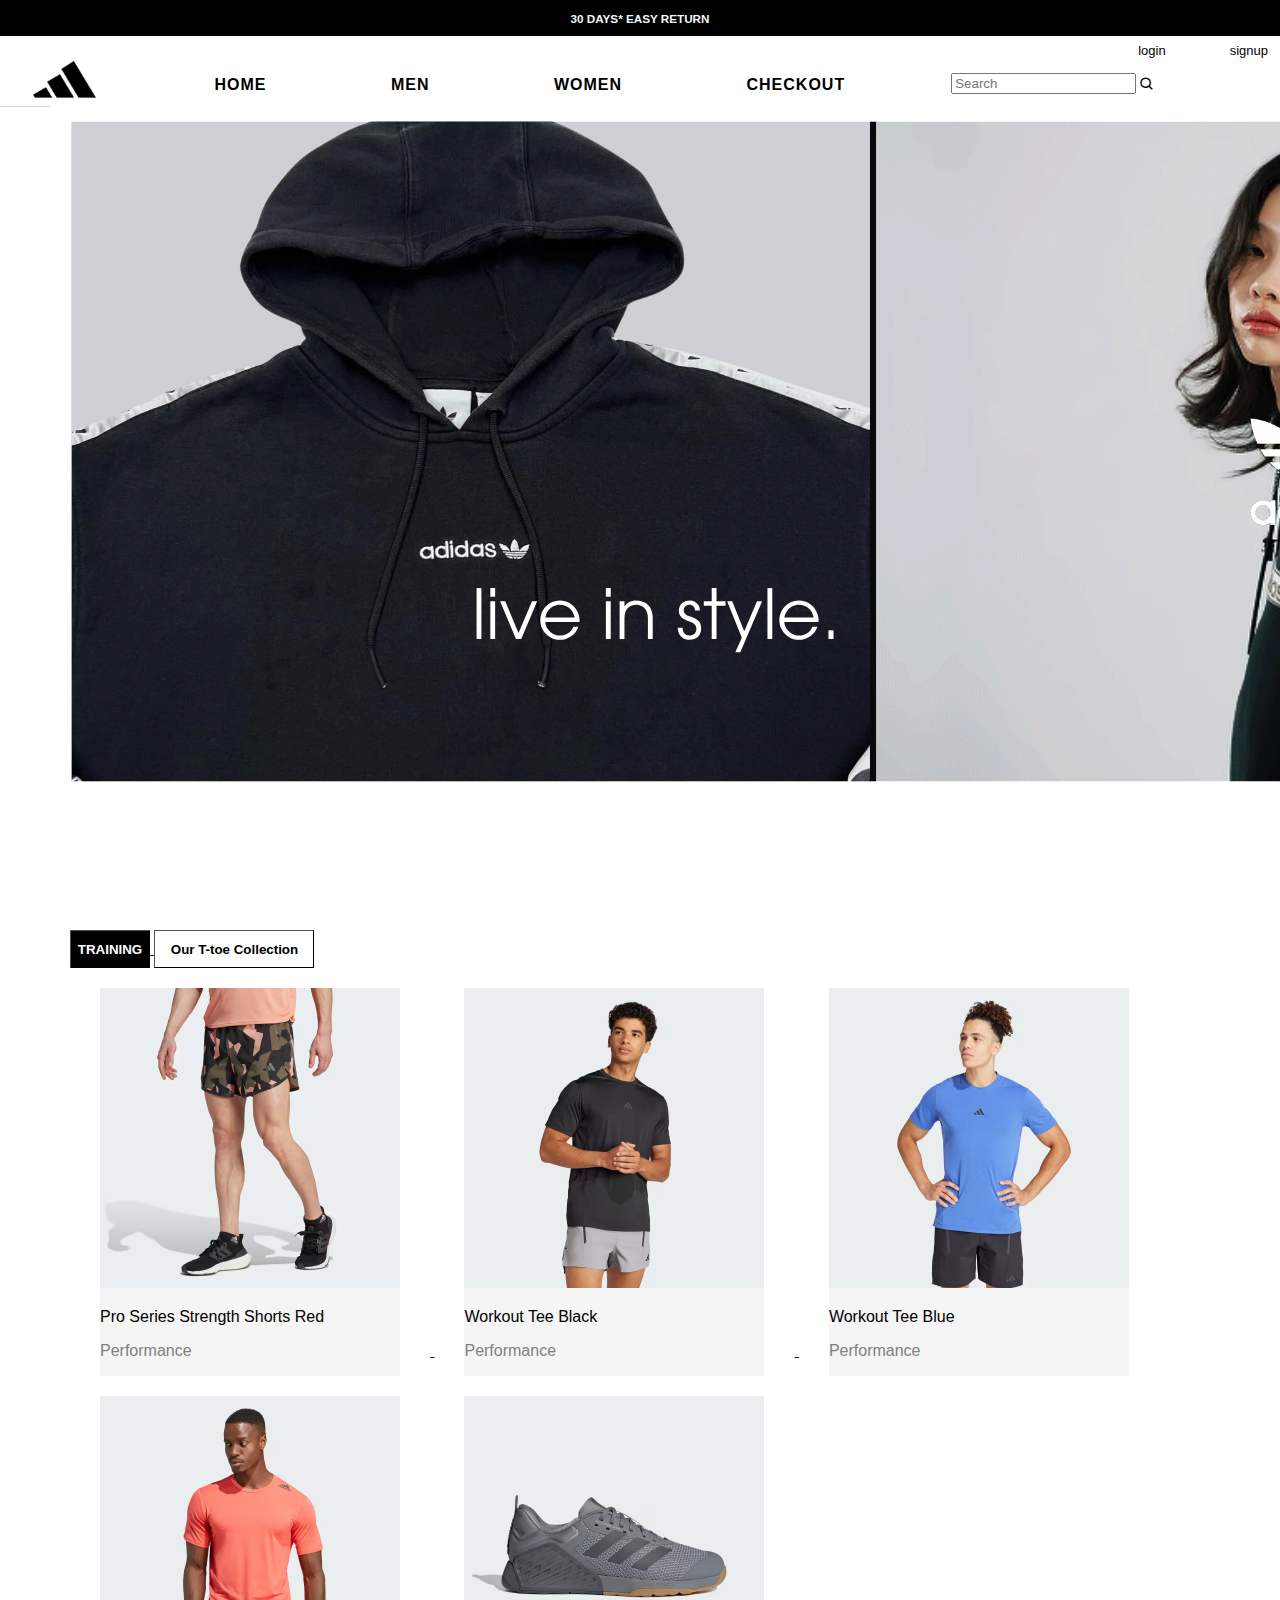
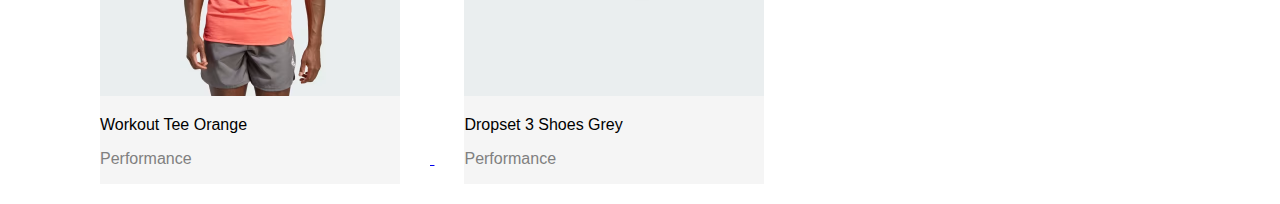
<file: index.html>
<!DOCTYPE html>
<html>
<head>
	<meta charset="utf-8">
	<meta name="viewport" content="width=device-width, initial-scale=1">
	<title>Home Page | TRAINING</title>
    <link rel="shortcut icon" type="x-icon" href="projectlogo.png">
    <link rel="stylesheet" href="training.css">
    <link href='https://unpkg.com/boxicons@2.1.4/css/boxicons.min.css' rel='stylesheet'>
<body>
     <div class="container">
        <div class="banner">
        	<h3><b>30 DAYS* EASY RETURN</b></h3>
        </div>
          <div class="header">
          	<img src="homepagelogo.png" class="logo">
           <a href="training.html" class="selections"><b>HOME</b></a>
           <a href="men.html" class="selections"><b>MEN</b></a>
           <a href="women.html" class="selections"><b>WOMEN</b></a>
           <a href="payment.html" class="selections"><b>CHECKOUT</b></a>
            <a href="register-project.html" class="right">signup</a>
            <a href="login-project.html" class="right">login</a> 
            <input type="text" placeholder="Search" class="search">
            <i class='bx bx-search'></i>

        <div class="main">        	
        <div class="main-content"> 
        	<img src="main page.svg" class="pare">
        	<div class="buttons"></div>

                <a href="training.html">
        	    <button class="TRAINING"><b>TRAINING<b></button> 

                <a href="ttoe.html">
        	    <button class="COLLECTION"><b>Our T-toe Collection</b></button>
        	    <br>
                          <div class="itemswrapper">
        	            	<div class="items">
        	            		<img src="Designed_for_Training_Pro_Series_Strength_Shorts_Red_IL1454_21_model.avif" class="item">
        	            		 <p style="font-weight: 100; color: black">Pro Series Strength Shorts Red</p> 
        	            		 <p style="font-weight: 50; color: grey;">Performance</p>
        	            	</div>
        	    	        <div class="items">
        	            		<img src="Designed_for_Training_Workout_Tee_Black_IK9688_21_model.avif" class="item">
        	            		<p style="font-weight: 100; color: black">Workout Tee Black</p> 
        	            		<p style="font-weight: 50; color: grey;">Performance</p>
        	            	</div>
        	            	<div class="items">
        	            		<img src="Designed_for_Training_Workout_Tee_Blue_IS3816_21_model.avif" class="item">
        	            		<p style="font-weight: 100; color: black">Workout Tee Blue</p> 
        	            		<p style="font-weight: 50; color: grey;">Performance</p>
        	            	</div>
        	            	<div class="items">
        	            		<img src="Designed_for_Training_Workout_Tee_Orange_IC2023_21_model.avif" class="item">
        	            		<p style="font-weight: 100; color: black">Workout Tee Orange</p> 
        	            		<p style="font-weight: 50; color: grey;">Performance</p>
        	            	</div>
        	            	<div class="items">
        	            		<img src="Dropset_3_Shoes_Grey_ID8627_01_standard.avif" class="item">
        	            		<p style="font-weight: 100; color: black">Dropset 3 Shoes Grey</p> 
        	            		<p style="font-weight: 50; color: grey;">Performance</p>
        	            	</div>
        	            </div>	
        	           </div>
                   </div>
             </div>
        </div>
     </div>
</body>
</html>
</file>
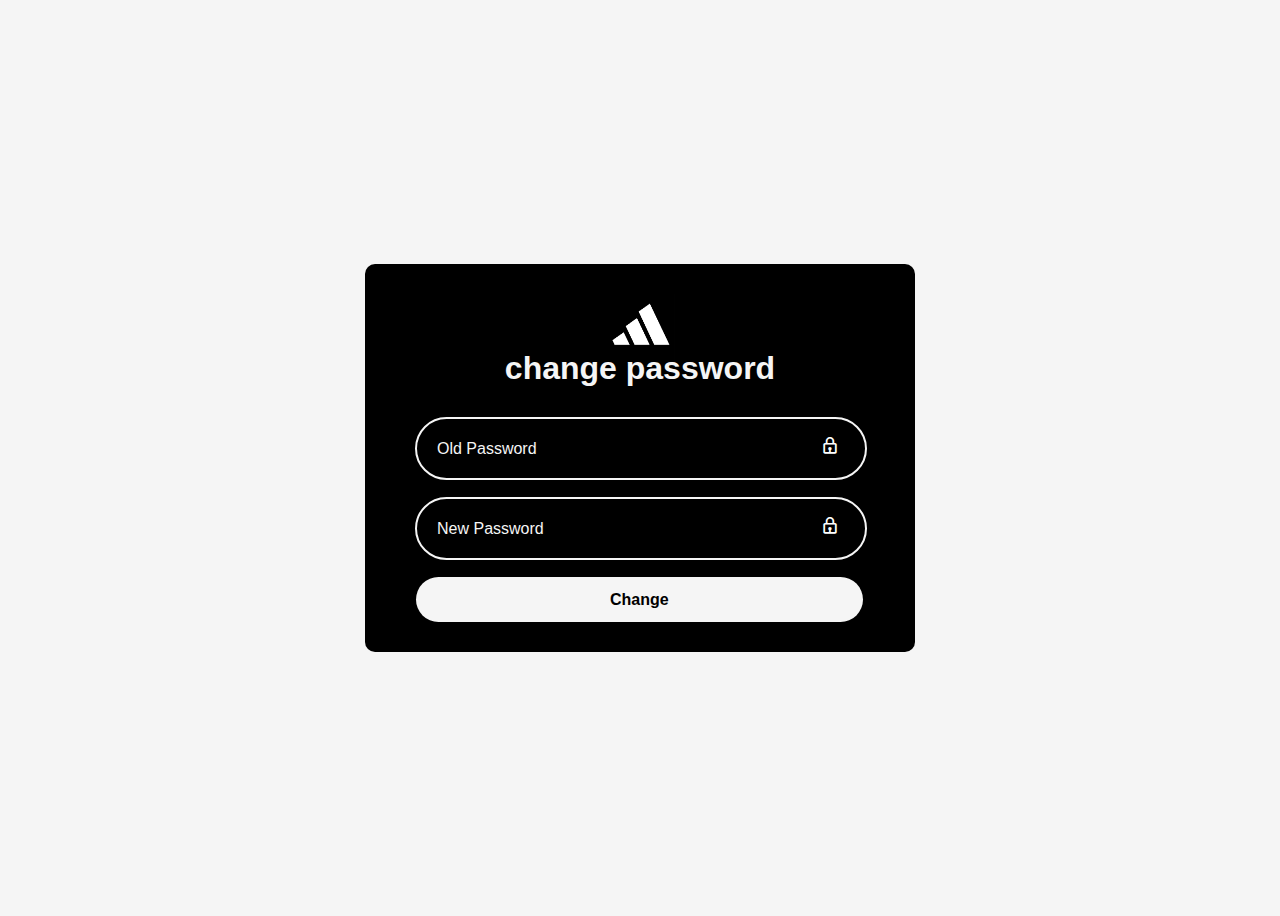
<file: forgotpassword-project.html>
<!DOCTYPE html>
<html>
<head>
	<meta charset="utf-8">
	<meta name="viewport" content="width=device-width, initial-scale=1">
	<title>adidas | change password </title>
	 <link rel="shortcut icon" type="x-icon" href="projectlogo.png">
	<link rel="stylesheet" href="login-project.css">
	<link href='https://unpkg.com/boxicons@2.1.4/css/boxicons.min.css' rel='stylesheet'>
</head>

<body>
    
	<div class="wrapper">
		<img src="addidaslogo.jpg" class="logo">
		<form action="">
			 <h1 style="color: whitesmoke;" class="registertext"><b>change password</b></h1>
			 <div class="input-box">
			 	<input type="text" placeholder="Old Password" required>
			    <i class='bx bx-lock' ></i>
			 </div>
			  <div class="input-box">
			 	<input type="password" placeholder="New Password" required>
			 	<i class='bx bx-lock' ></i>
			  </div>

		</form>
		
		<a href="login-project.html">
			<button type="submit" class="btn"><b>Change<b></button>
	</div>

</body>
</html>
</file>
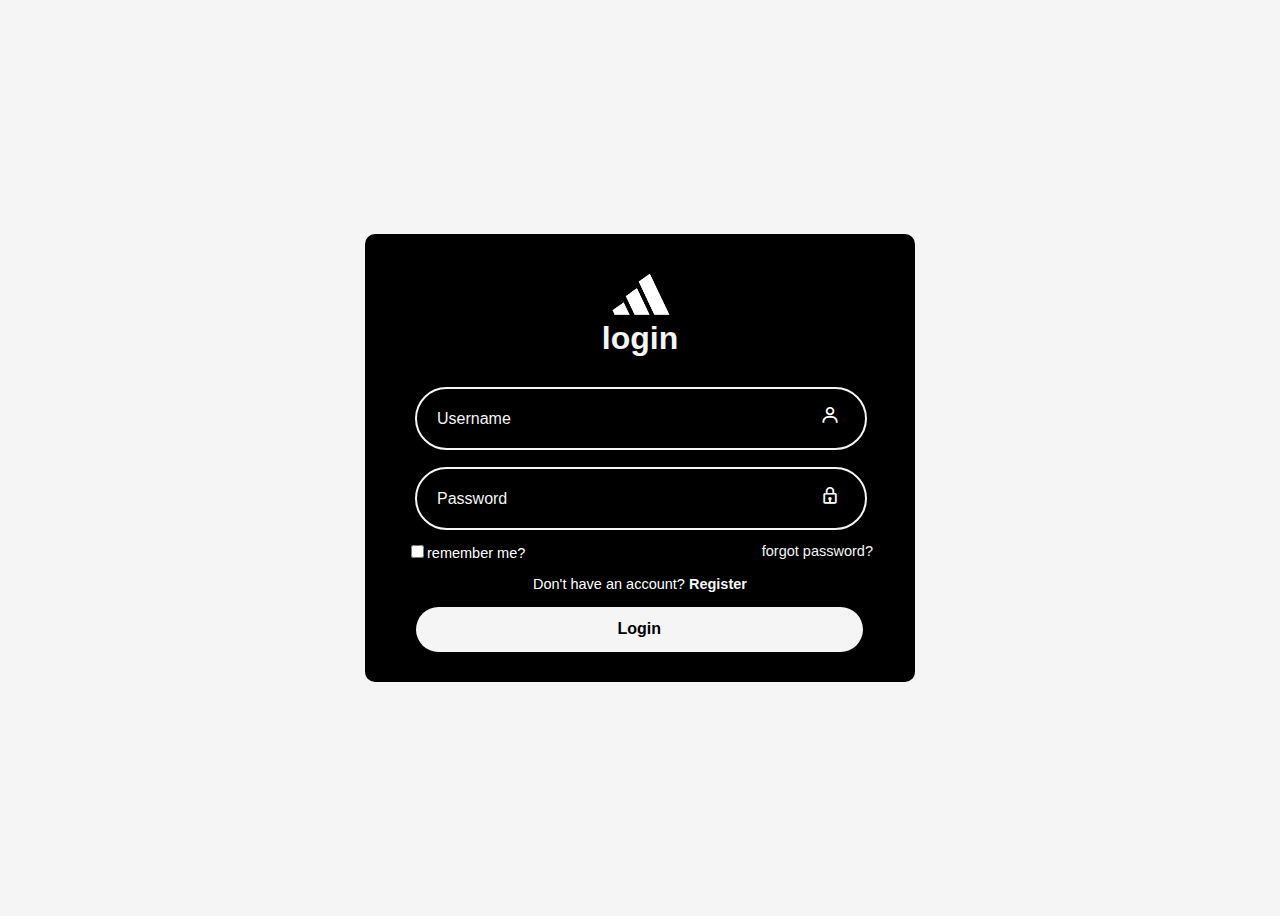
<file: login-project.html>
<!DOCTYPE html>
<html>
<head>
	<meta charset="utf-8">
	<meta name="viewport" content="width=device-width, initial-scale=1">
	<title>adidas | login</title>
	 <link rel="shortcut icon" type="x-icon" href="projectlogo.png">
	<link rel="icon" type="image/x-icon" href ="adidaslogo.jpg">
	<link rel="stylesheet" href="login-project.css">
	<link href='https://unpkg.com/boxicons@2.1.4/css/boxicons.min.css' rel='stylesheet'>
</head>

<body>
    
	<div class="wrapper">
		<img src="addidaslogo.jpg" class="logo">
		<form action="">
			 <h1 style="color: whitesmoke;" class="registertext"><b>login</b></h1>
			 <div class="input-box">
			 	<input type="text" placeholder="Username" required>
			 	<i class='bx bx-user'></i>
			 </div>
			  <div class="input-box">
			 	<input type="password" placeholder="Password" required>
			 	<i class='bx bx-lock' ></i>
			 </div>

			 <div class="remember-forgot">
			 	    <label> <input  type="checkbox">remember me?</label>
			 	    <a href="forgotpassword-project.html">forgot password?</a>   
			 </div>

           
			 <div class="login-link">
			 	<p>Don't have an account? <a href="register-project.html"> Register</p>
			  </div>
		</form>

		    <a href="index.html">
			 <button type="submit" class="btn"><b>Login<b></button>
		
	</div>

</body>
</html>
</file>
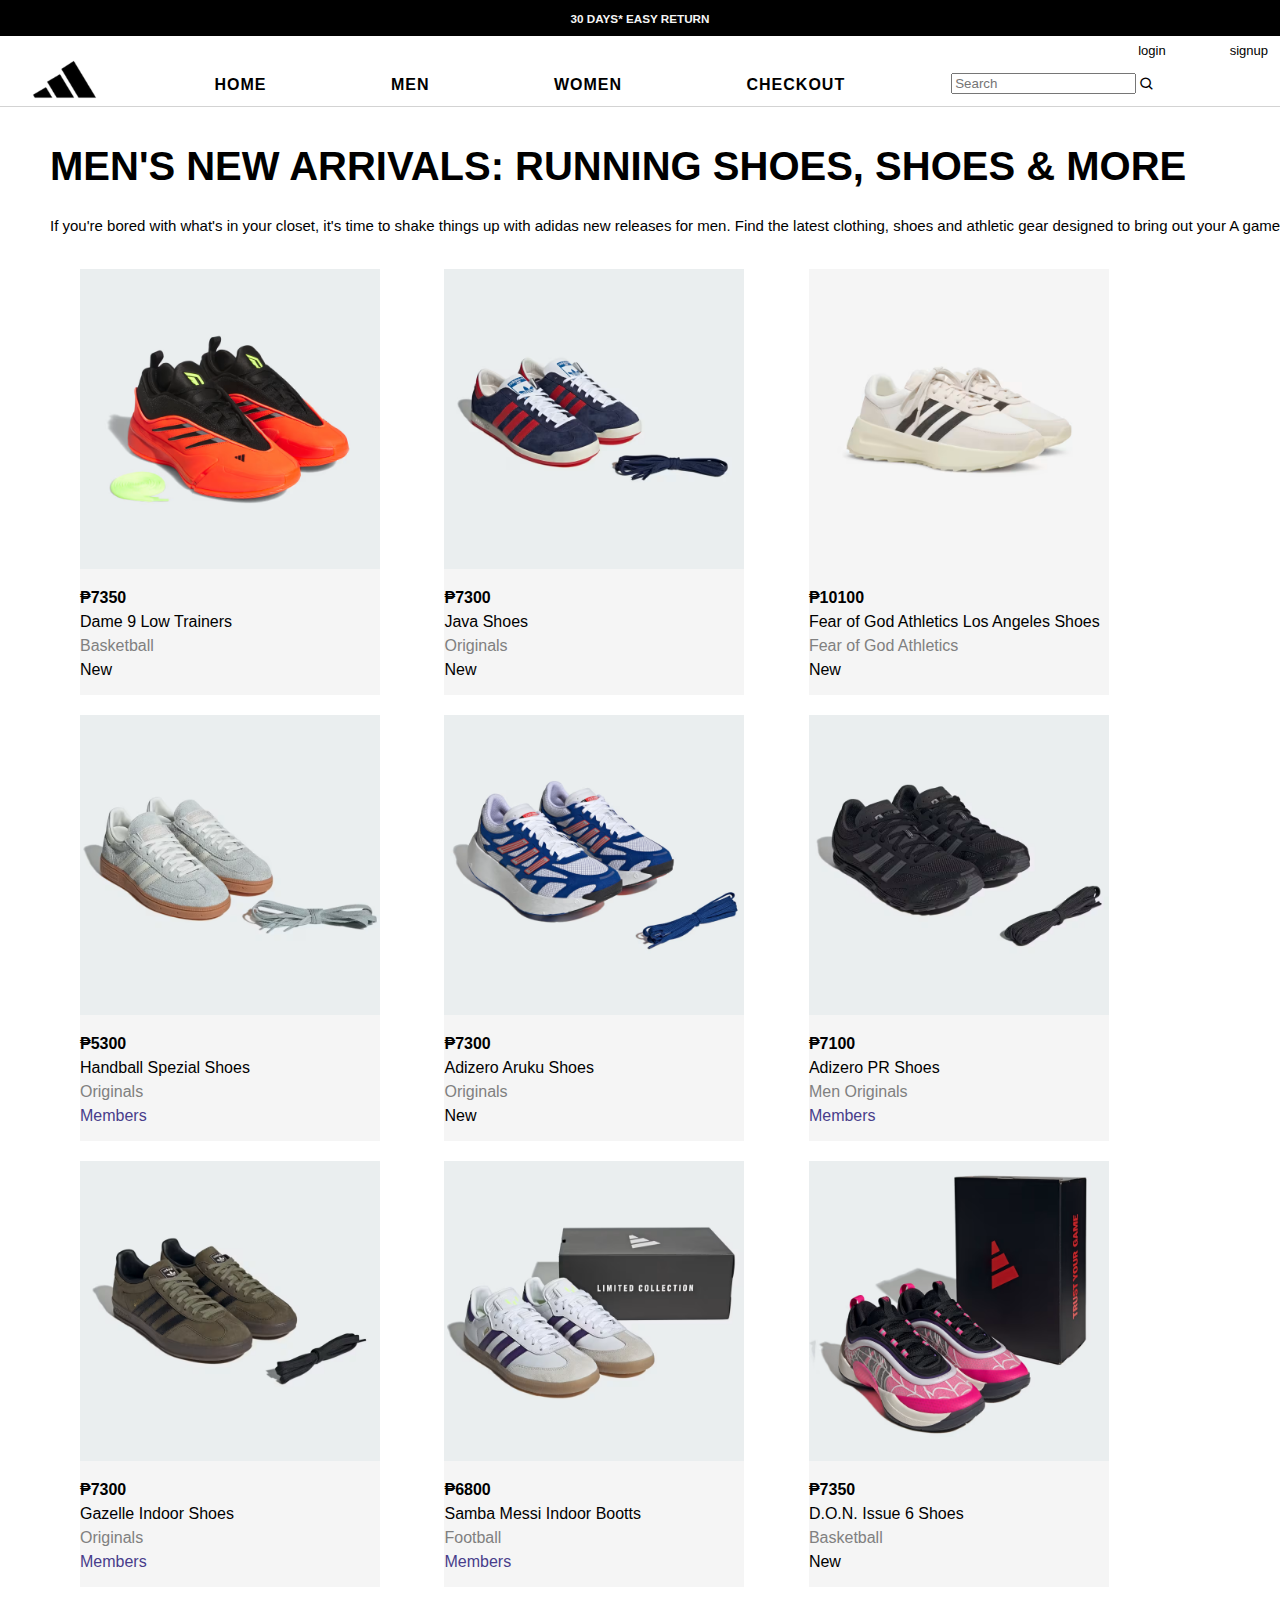
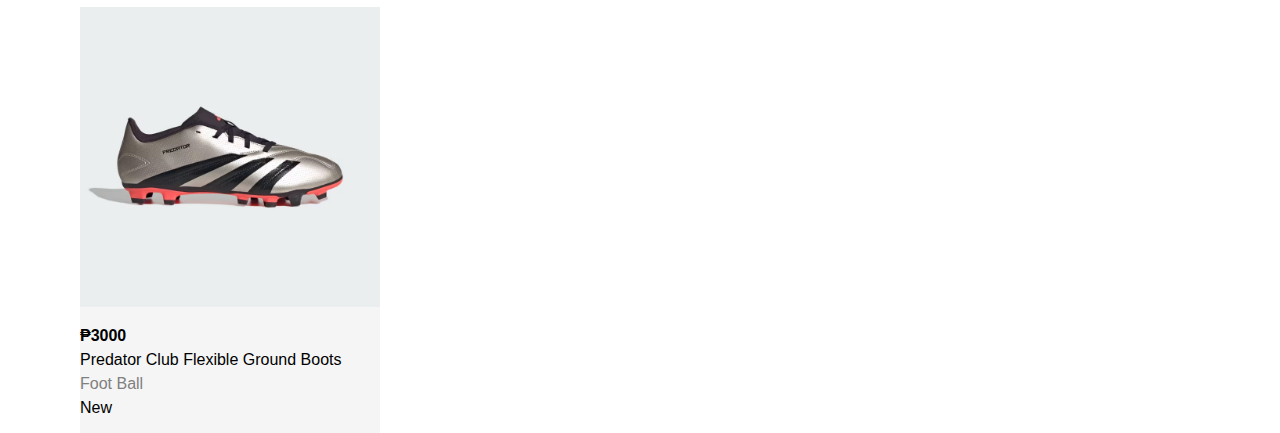
<file: men.html>
<!DOCTYPE html>
<html>
<head>
	<meta charset="utf-8">
	<meta name="viewport" content="width=device-width, initial-scale=1">
	<title>home page | MEN</title>
    <link rel="shortcut icon" type="x-icon" href="projectlogo.png">
    <link rel="stylesheet" href="men.css">
    <link href='https://unpkg.com/boxicons@2.1.4/css/boxicons.min.css' rel='stylesheet'>
<body>
     <div class="container">
        <div class="banner">
        	<h3><b>30 DAYS* EASY RETURN</b></h3>
        </div>
          <div class="header">
          	<img src="homepagelogo.png" class="logo">
           <a href="index.html" class="selections"><b>HOME</b></a>
           <a href="men.html" class="selections"><b>MEN</b></a>
           <a href="women.html" class="selections"><b>WOMEN</b></a>
           <a href="payment.html" class="selections"><b>CHECKOUT</b></a>
            <a href="register-project.html" class="right">signup</a>
            <a href="login-project.html" class="right">login</a> 
            <input type="text" placeholder="Search" class="search">
            <i class='bx bx-search'></i>

        <div class="main">        	
        <div class="main-content"> 
        	<p style="font-size: 40px;"><b>MEN'S NEW ARRIVALS: RUNNING SHOES, SHOES & MORE</b></p><br>
            <p style="margin-top: -30px; font-size: 15px">If you're bored with what's in your closet, it's time to shake things up with adidas new releases for men. Find the latest clothing, shoes and athletic gear designed to bring out your A game</p>

                      <div class="itemswrapper">
        	            	<div class="items">
        	            		<img src="dame-9-low-trainers.avif" class="item">
                                 <p style="margin-bottom: -10px;"><b>₱7350</b></p>
        	            		 <p style="font-weight: 100; color: black">Dame 9 Low Trainers</p> 
        	            		 <p style="font-weight: 50; color: grey; margin-top: -10px;">Basketball</p>
                                 <p style="font-weight: 50; color: black; margin-top: -10px;">New</p>
        	            	</div>
        	    	        <div class="items">
        	            		<img src="java-shoes.avif" class="item">
                                <p style="margin-bottom: -10px;"><b>₱7300</b></p>
        	            		<p style="font-weight: 100; color: black">Java Shoes</p> 
        	            		<p style="font-weight: 50; color: grey ; margin-top: -10px;">Originals</p>
                                <p style="font-weight: 50; color: black; margin-top: -10px;">New</p>
        	            	</div>
        	            	<div class="items">
        	            		<img src="fear-of-god-athletics-los-angeles-shoes.avif" class="item">
                                <p style="margin-bottom: -10px;"><b>₱10100</b></p>
        	            		<p style="font-weight: 100; color: black">Fear of God Athletics Los Angeles Shoes</p> 
        	            		<p style="font-weight: 50; color: grey ; margin-top: -10px;">Fear of God Athletics</p>
                                <p style="font-weight: 50; color: black; margin-top: -10px;">New</p>
        	            	</div>
        	            	<div class="items">
        	            		<img src="handball-spezial-shoes.avif" class="item">
                                <p style="margin-bottom: -10px;"><b>₱5300</b></p>
        	            		<p style="font-weight: 100; color: black">Handball Spezial Shoes</p> 
        	            		<p style="font-weight: 50; color: grey ; margin-top: -10px;">Originals</p>
                                <p style="font-weight: 50; color: darkslateblue; margin-top: -10px;">Members</p>
        	            	</div>
        	            	<div class="items">
        	            		<img src="adizero-aruku-shoes.avif" class="item">
                                <p style="margin-bottom: -10px;"><b>₱7300</b></p>
        	            		<p style="font-weight: 100; color: black;">Adizero Aruku Shoes</p>
        	            		<p style="font-weight: 50; color: grey; margin-top: -10px;">Originals</p>
                                <p style="font-weight: 50; color: black; margin-top: -10px;">New</p>
        	            	</div>
                            <div class="items">
                                <img src="adizero-pr-shoes.avif" class="item">
                                <p style="margin-bottom: -10px;"><b>₱7100</b></p>
                                <p style="font-weight: 100; color: black;">Adizero PR Shoes</p> 
                                <p style="font-weight: 50; color: grey; margin-top: -10px;">Men Originals</p>
                                <p style="font-weight: 50; color: darkslateblue; margin-top: -10px;">Members</p>
                            </div>
                            <div class="items">
                                <img src="gazelle-indoor-shoes.avif" class="item">
                                <p style="margin-bottom: -10px;"><b>₱7300</b></p>
                                <p style="font-weight: 100; color: black;">Gazelle Indoor Shoes</p> 
                                <p style="font-weight: 50; color: grey; margin-top: -10px;">Originals</p>
                                <p style="font-weight: 50; color: darkslateblue; margin-top: -10px;">Members</p>
                            </div>
                            <div class="items">
                                <img src="samba-messi-indoor-boots.avif" class="item">
                                <p style="margin-bottom: -10px;"><b>₱6800</b></p>
                                <p style="font-weight: 100; color: black;">Samba Messi Indoor Bootts</p> 
                                <p style="font-weight: 50; color: grey; margin-top: -10px;">Football</p>
                                <p style="font-weight: 50; color: darkslateblue; margin-top: -10px;">Members</p>
                            </div>
                            <div class="items">
                                <img src="d.o.n.-issue-6-shoes.avif" class="item">
                                <p style="margin-bottom: -10px;"><b>₱7350</b></p>
                                <p style="font-weight: 100; color: black;">D.O.N. Issue 6 Shoes</p> 
                                <p style="font-weight: 50; color: grey; margin-top: -10px;">Basketball</p>
                                <p style="font-weight: 50; color: black; margin-top: -10px;">New</p>
                            </div>
                            <div class="items">
                                <img src="predator-club-flexible-ground-boots.avif" class="item">
                                <p style="margin-bottom: -10px;"><b>₱3000</b></p>
                                <p style="font-weight: 100; color: black;">Predator Club Flexible Ground Boots</p> 
                                <p style="font-weight: 50; color: grey; margin-top: -10px;">Foot Ball</p>
                                <p style="font-weight: 50; color: black; margin-top: -10px;">New</p>
                            </div>
        	            </div>	
        	           </div>
                   </div>
             </div>
         </div>
     </div>
</body>
</html>
</file>
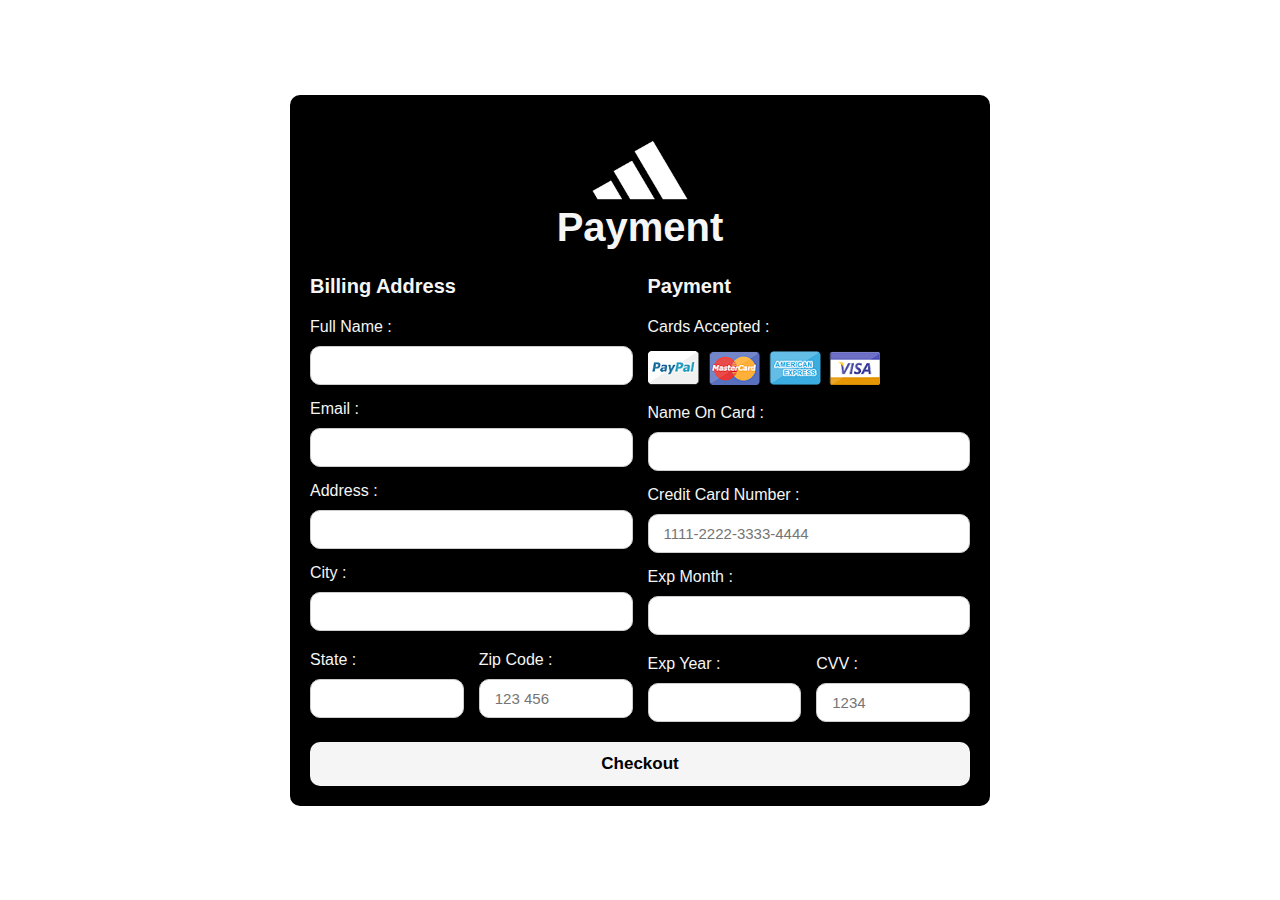
<file: payment.html>
<!DOCTYPE html>
<html lang="en">
<head>
    <meta charset="UTF-8">
    <meta http-equiv="X-UA-Compatible" content="IE=edge">
    <meta name="viewport" content="width=device-width, initial-scale=1.0">
    <link rel="shortcut icon" type="x-icon" href="projectlogo.png">
    <link rel="stylesheet" href="payment.css">
    <title>adidas | billing & payment</title>
</head>
<body>

<div class="container">

    <form>

    <img src="projectlogo.png" class="logo">    
    <h1 style="color: whitesmoke; text-align: center; margin-top: -20px; margin-bottom: 25px; font-size: 40px; ">payment</h1>


        <div class="row">

            <div class="col">

                <h3 class="title">billing address</h3>
                
                <div class="inputBox">
                    <span class="titles">full name :</span>
                    <input type="text">
                </div>
                <div class="inputBox">
                    <span class="titles">email :</span>
                    <input type="email">
                </div>
                <div class="inputBox">
                    <span class="titles">address :</span>
                    <input type="text">
                </div>
                <div class="inputBox">
                    <span class="titles">city :</span>
                    <input type="text">
                </div>

                <div class="flex">
                    <div class="inputBox">
                        <span class="titles">state :</span>
                        <input type="text">
                    </div>
                    <div class="inputBox">
                        <span class="titles">zip code :</span>
                        <input type="text" placeholder="123 456">
                    </div>
                </div>

            </div>

            <div class="col">

                <h3 class="title">payment</h3>

                <div class="inputBox">
                    <span class="titles">cards accepted :</span>
                    <img src="card_img.png" alt="">
                </div>
                <div class="inputBox">
                    <span class="titles">name on card :</span>
                    <input type="text">
                </div>
                <div class="inputBox">
                    <span class="titles">credit card number :</span>
                    <input type="number" placeholder="1111-2222-3333-4444">
                </div>
                <div class="inputBox">
                    <span class="titles">exp month :</span>
                    <input type="text">
                </div>

                <div class="flex">
                    <div class="inputBox">
                        <span class="titles">exp year :</span>
                        <input type="number">
                    </div>
                    <div class="inputBox">
                        <span class="titles">CVV :</span>
                        <input type="text" placeholder="1234">
                    </div>
                </div>

            </div>
    
        </div>
        
        <a href="training.html">
        <input type="submit" value="Checkout" class="submit-btn">

    </form>

</div>    
    
</body>
</html>
</file>
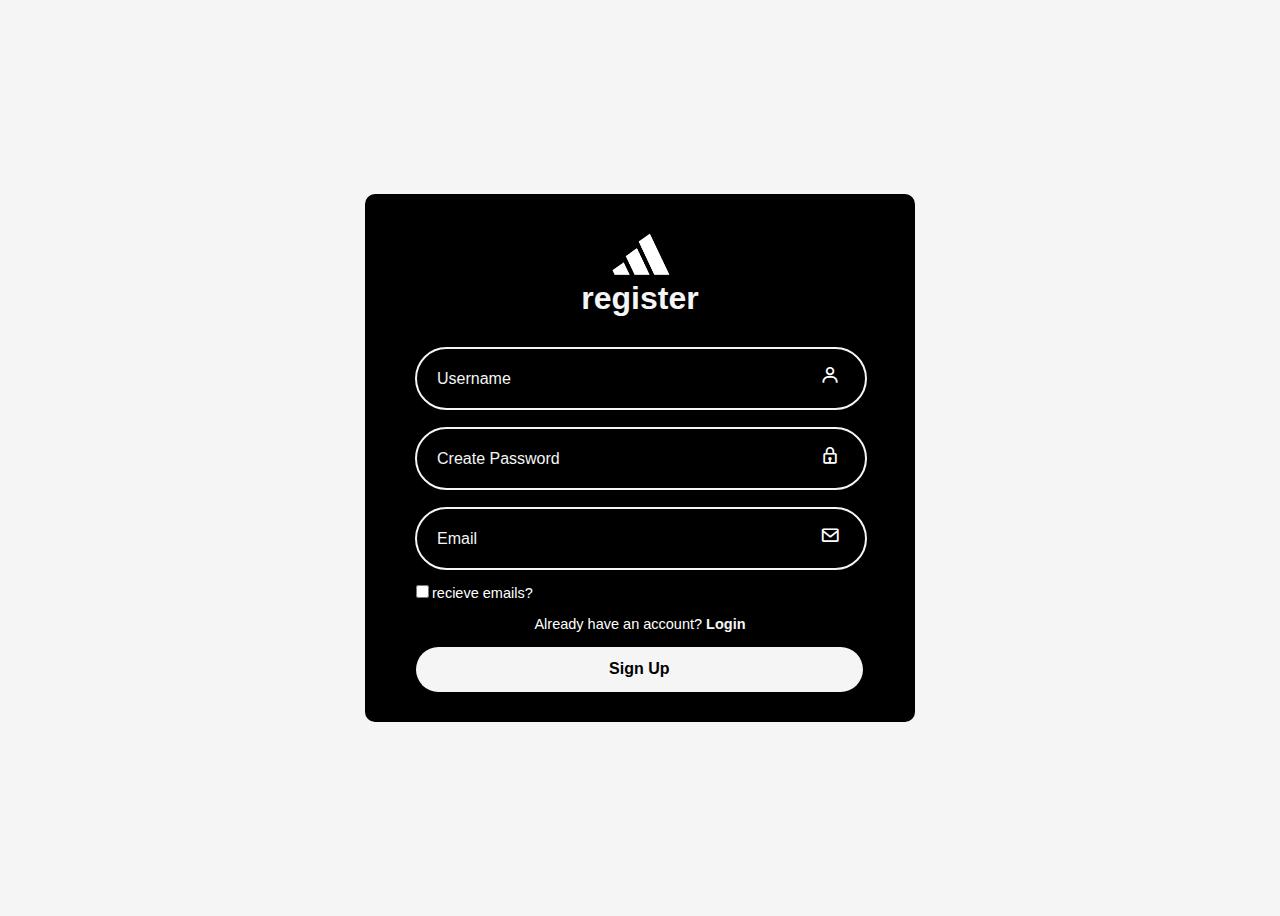
<file: register-project.html>
<!DOCTYPE html>
<html>
<head>
	<meta charset="utf-8">
	<meta name="viewport" content="width=device-width, initial-scale=1">
	<title>adidas | register</title>
	 <link rel="shortcut icon" type="x-icon" href="projectlogo.png">
	<link rel="stylesheet" href="register-project.css">
	<link href='https://unpkg.com/boxicons@2.1.4/css/boxicons.min.css' rel='stylesheet'>
</head>

<body>
    
	<div class="wrapper">
		<img src="addidaslogo.jpg" class="logo">
		<form action="">
			 <h1 style="color: whitesmoke;" class="registertext"><b>register</b></h1>
			 <div class="input-box">
			 	<input type="text" placeholder="Username" required>
			 	<i class='bx bx-user'></i>
			 </div>
			  <div class="input-box">
			 	<input type="password" placeholder="Create Password" required>
			 	<i class='bx bx-lock' ></i>
			 </div>
              <div class="input-box">
			 	<input type="email" placeholder="Email" required>
			 	<i class='bx bx-envelope' ></i>
			 </div>

			 <div class="remember-forgot">
			 	    <label> <input  type="checkbox">recieve emails?</label>
			 	   </div>

			 	   <div class="login-link">
			 	<p>Already have an account? <a href="login-project.html">Login</a></p>
			  </div>
		
		</form>


		   <a href="index.html">
			 <button type="submit" class="btn">Sign Up</button>

			
	</div>

</body>
</html>
</file>
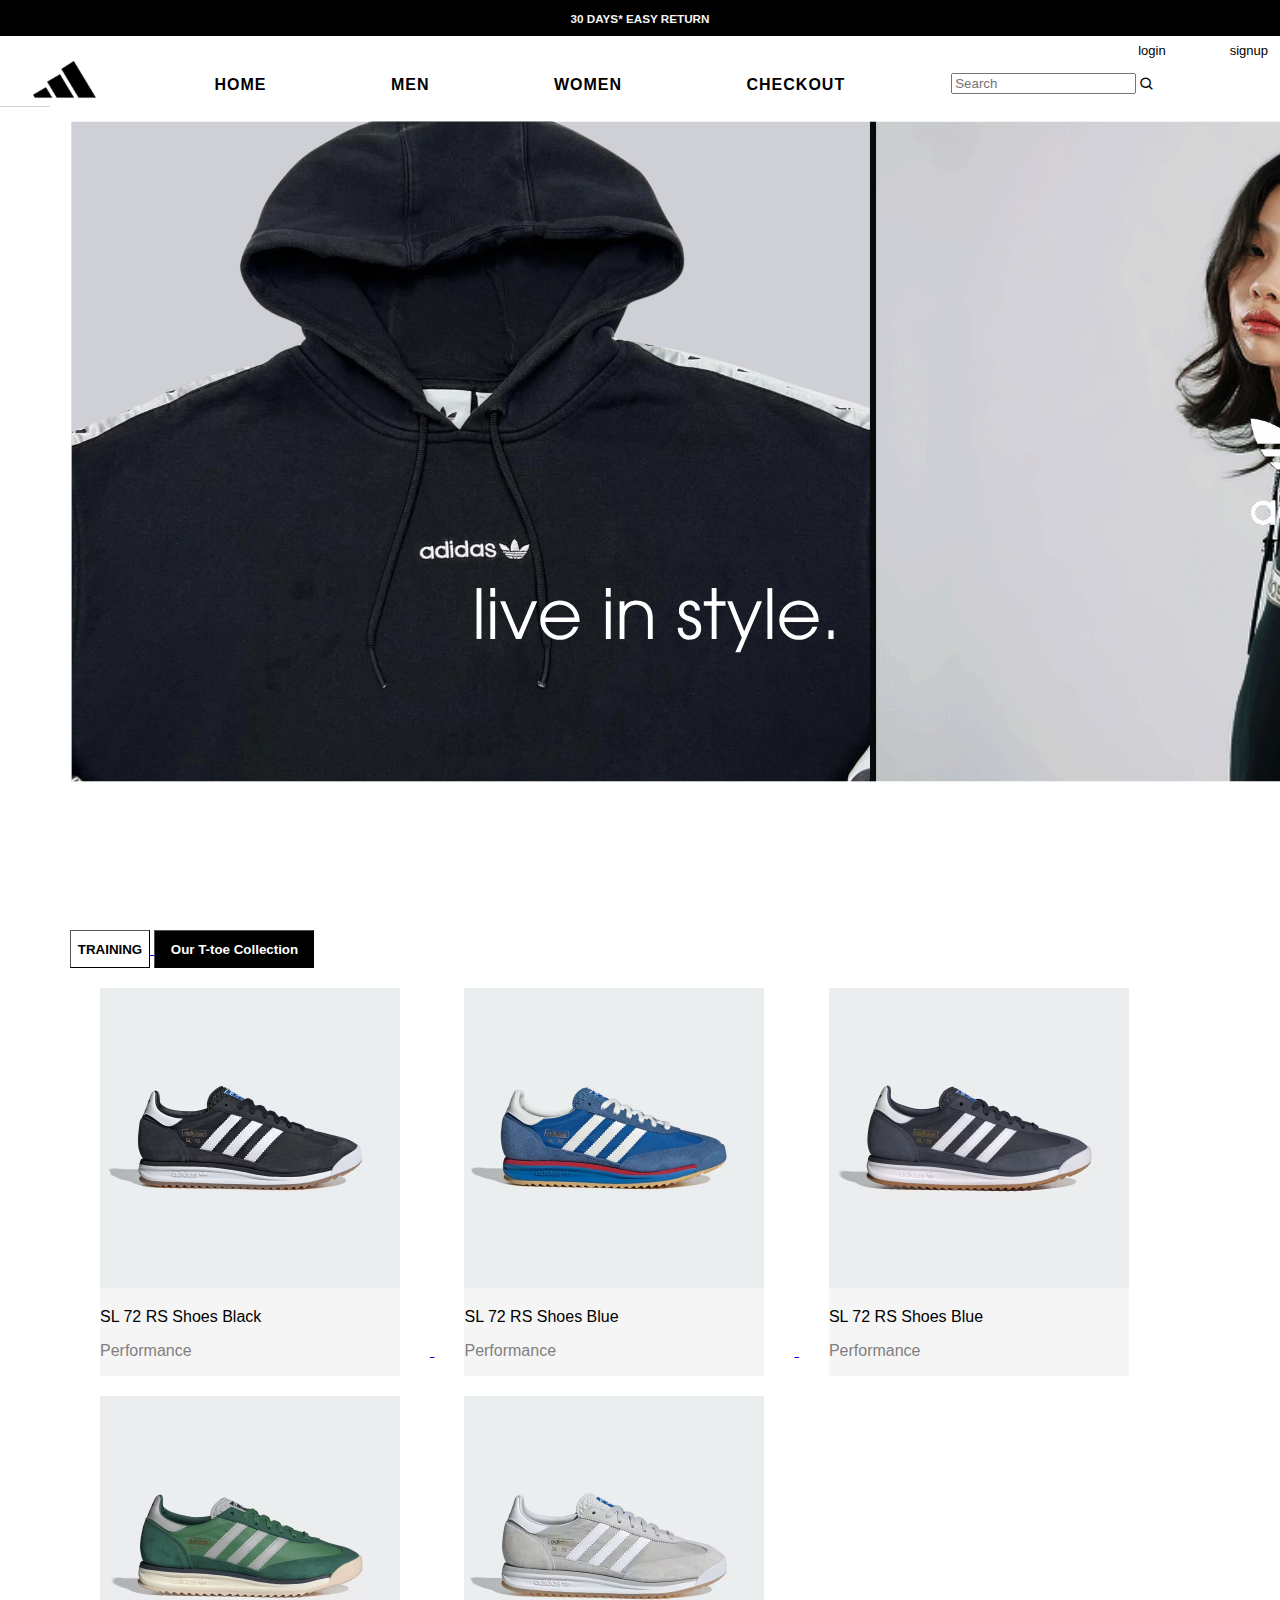
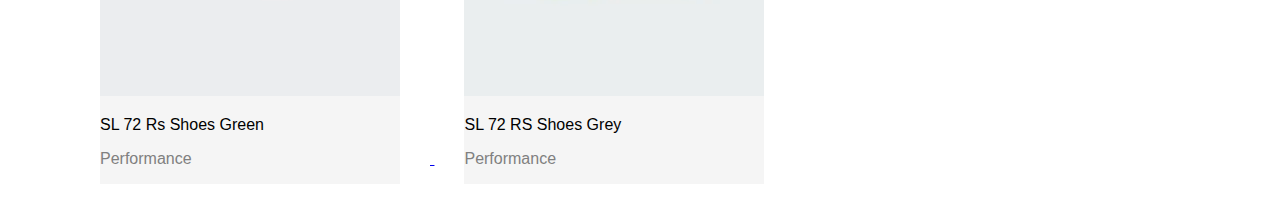
<file: ttoe.html>
<!DOCTYPE html>
<html>
<head>
	<meta charset="utf-8">
	<meta name="viewport" content="width=device-width, initial-scale=1">
	<title>Home Page | T-toe Collection</title>
    <link rel="shortcut icon" type="x-icon" href="projectlogo.png">
    <link rel="stylesheet" href="ttoe.css">
    <link href='https://unpkg.com/boxicons@2.1.4/css/boxicons.min.css' rel='stylesheet'>
<body>
     <div class="container">
        <div class="banner">
        	<h3><b>30 DAYS* EASY RETURN</b></h3>
        </div>
          <div class="header">
          	<img src="homepagelogo.png" class="logo">
           <a href="index.html" class="selections"><b>HOME</b></a>
           <a href="men.html" class="selections"><b>MEN</b></a>
           <a href="women.html" class="selections"><b>WOMEN</b></a>
           <a href="payment.html" class="selections"><b>CHECKOUT</b></a>
            <a href="register-project.html" class="right">signup</a>
            <a href="login-project.html" class="right">login</a> 
            <input type="text" placeholder="Search" class="search">
            <i class='bx bx-search'></i>

        <div class="main">        	
        <div class="main-content"> 
        	<img src="main page.svg" class="pare">
        	<div class="buttons">

               <a href="training.html">
        	    <button class="TRAINING"><b>TRAINING<b></button> 

               <a href="ttoe.html">
        	    <button class="COLLECTION"><b>Our T-toe Collection</b></button>
        	    <br>
          </div>
                      <div class="itemswrapper">
        	            	<div class="items">
        	            		<img src="SL_72_RS_Shoes_Black_JI1282_01_standard.avif" class="item">
        	            		 <p style="font-weight: 100; color: black">SL 72 RS Shoes Black</p> 
        	            		 <p style="font-weight: 50; color: grey;">Performance</p>
        	            	</div>
        	    	        <div class="items">
        	            		<img src="SL_72_RS_Shoes_Blue_IG2132_01_standard.avif" class="item">
        	            		<p style="font-weight: 100; color: black">SL 72 RS Shoes Blue</p> 
        	            		<p style="font-weight: 50; color: grey;">Performance</p>
        	            	</div>
        	            	<div class="items">
        	            		<img src="SL_72_RS_Shoes_Blue_IH8017_01_standard.avif" class="item">
        	            		<p style="font-weight: 100; color: black">SL 72 RS Shoes Blue</p> 
        	            		<p style="font-weight: 50; color: grey;">Performance</p>
        	            	</div>
        	            	<div class="items">
        	            		<img src="SL_72_RS_Shoes_Green_IH8016_01_standard.avif" class="item">
        	            		<p style="font-weight: 100; color: black">SL 72 Rs Shoes Green</p> 
        	            		<p style="font-weight: 50; color: grey;">Performance</p>
        	            	</div>
        	            	<div class="items">
        	            		<img src="SL_72_RS_Shoes_Grey_JI1281_01_standard.avif" class="item">
        	            		<p style="font-weight: 100; color: black;">SL 72 RS Shoes Grey</p> 
        	            		<p style="font-weight: 50; color: grey;">Performance</p>
        	            	</div>
        	            </div>	
        	           </div>
                   </div>
             </div>
         </div>
     </div>
</body>
</html>
</file>
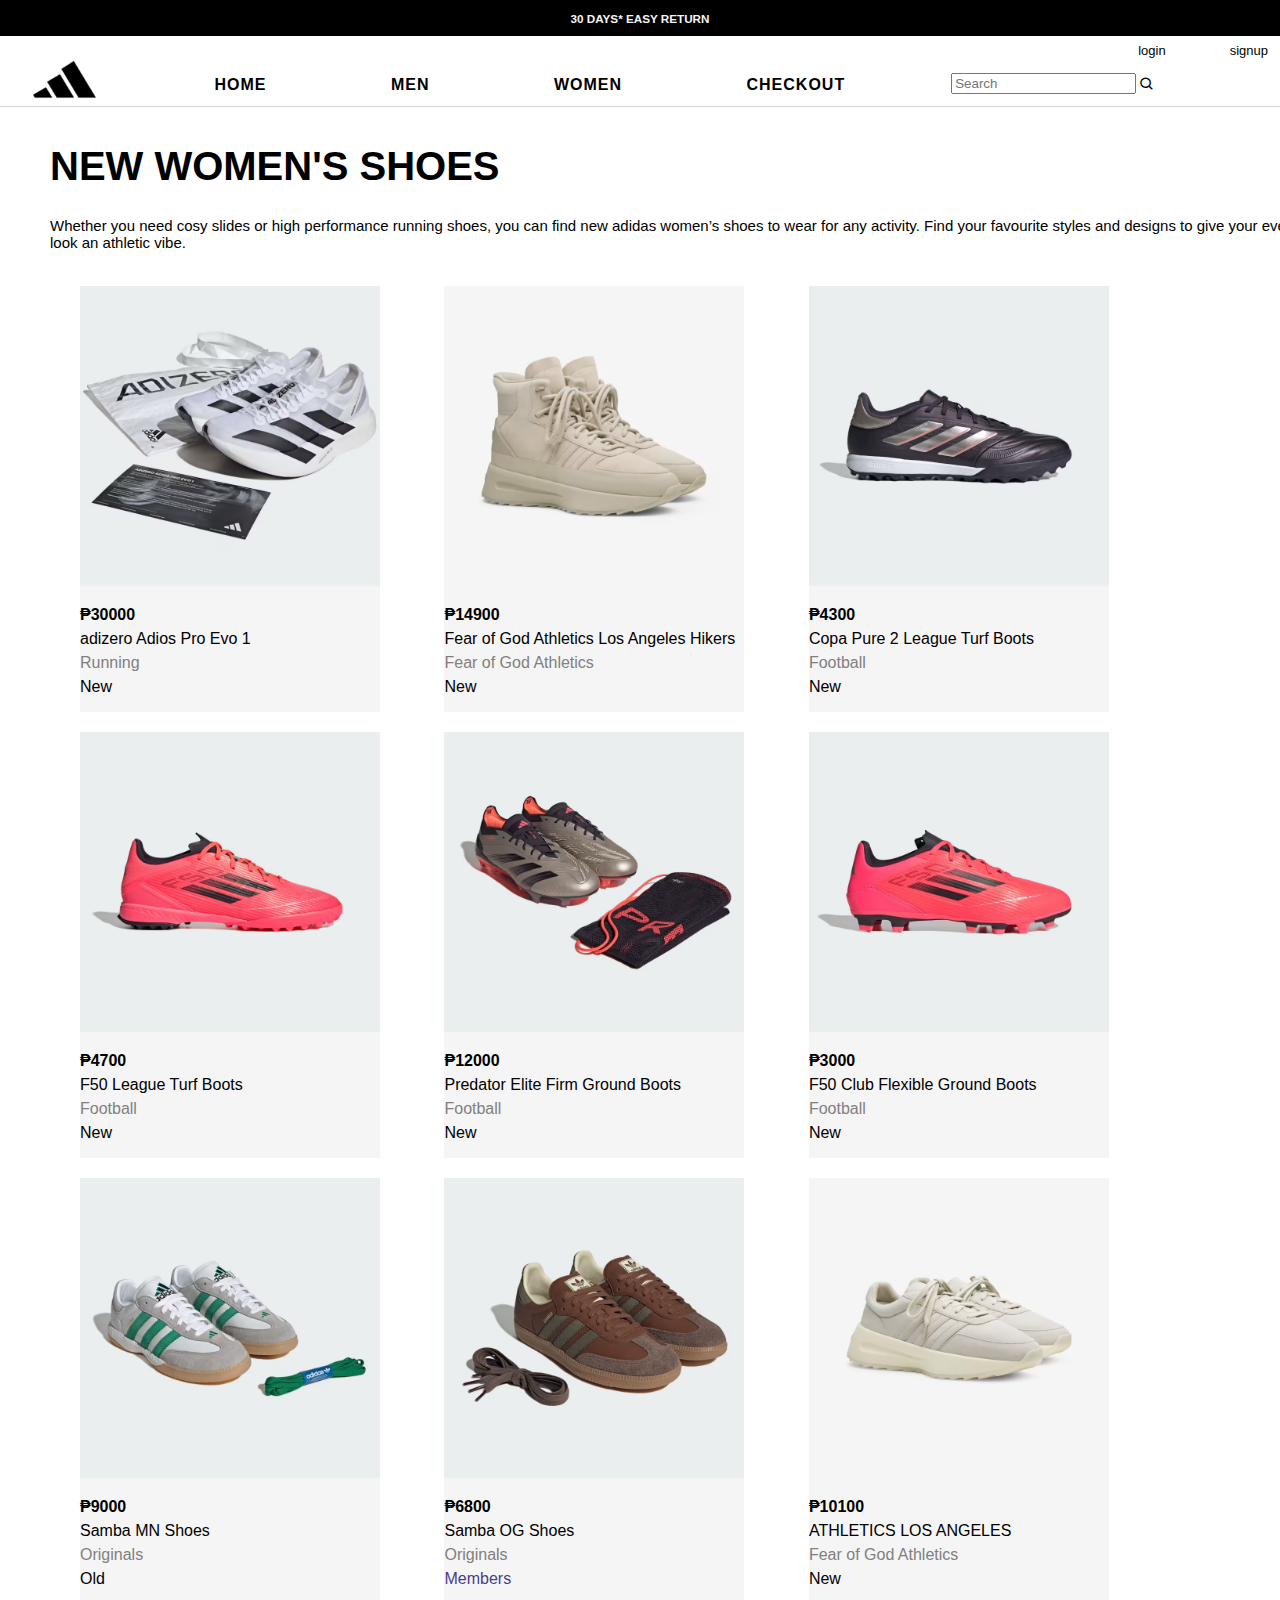
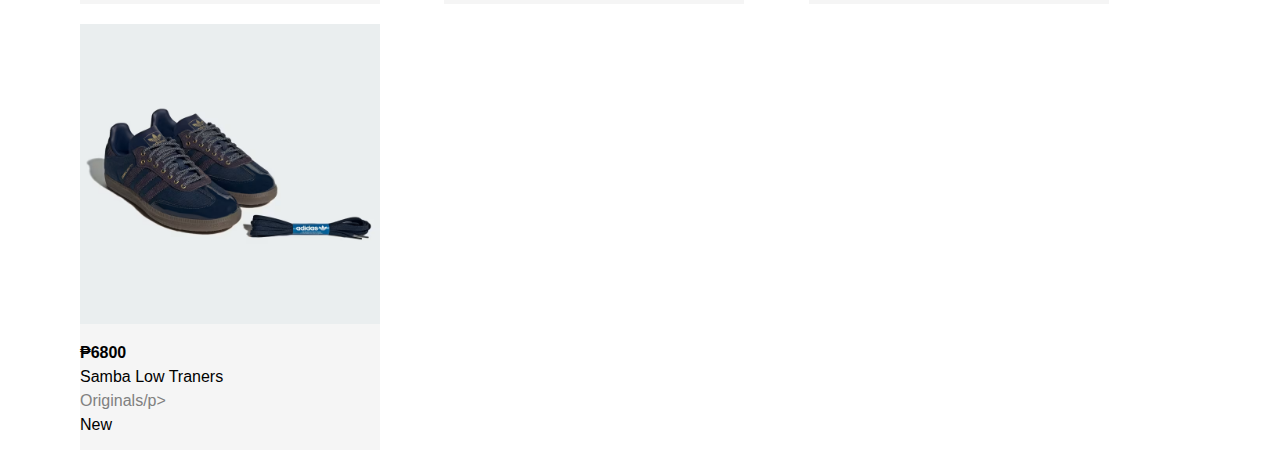
<file: women.html>
<!DOCTYPE html>
<html>
<head>
	<meta charset="utf-8">
	<meta name="viewport" content="width=device-width, initial-scale=1">
	<title>Home Page | WOMEN</title>
    <link rel="shortcut icon" type="x-icon" href="projectlogo.png">
    <link rel="stylesheet" href="men.css">
    <link href='https://unpkg.com/boxicons@2.1.4/css/boxicons.min.css' rel='stylesheet'>
<body>
     <div class="container">
        <div class="banner">
        	<h3><b>30 DAYS* EASY RETURN</b></h3>
        </div>
          <div class="header">
        
          	<img src="homepagelogo.png" class="logo">

           <a href="index.html" class="selections"><b>HOME</b></a>
           <a href="men.html" class="selections"><b>MEN</b></a>
           <a href="women.html" class="selections"><b>WOMEN</b></a>
           <a href="payment.html" class="selections"><b>CHECKOUT</b></a>
            <a href="register-project.html" class="right">signup</a>
            <a href="login-project.html" class="right">login</a> 
            <input type="text" placeholder="Search" class="search">
            <i class='bx bx-search'></i>

        <div class="main">        	
        <div class="main-content"> 
        	<p style="font-size: 40px;"><b>NEW WOMEN'S SHOES</b></p><br>
            <p style="margin-top: -30px; font-size: 15px">Whether you need cosy slides or high performance running shoes, you can find new adidas women’s shoes to wear for any activity. Find your favourite styles and designs to give your everyday look an athletic vibe.</p>

                      <div class="itemswrapper">
        	            	<div class="items">
        	            		<img src="adizero-adios-pro-evo-1.avif" class="item">
                                 <p style="margin-bottom: -10px;"><b>₱30000</b></p>
        	            		 <p style="font-weight: 100; color: black">adizero Adios Pro Evo 1</p> 
        	            		 <p style="font-weight: 50; color: grey; margin-top: -10px;">Running</p>
                                 <p style="font-weight: 50; color: black; margin-top: -10px;">New</p>
        	            	</div>
        	    	        <div class="items">
        	            		<img src="fear-of-god-athletics-los-angeles-hikers.avif" class="item">
                                <p style="margin-bottom: -10px;"><b>₱14900</b></p>
        	            		<p style="font-weight: 100; color: black">Fear of God Athletics Los Angeles Hikers</p> 
        	            		<p style="font-weight: 50; color: grey ; margin-top: -10px;">Fear of God Athletics</p>
                                <p style="font-weight: 50; color: black; margin-top: -10px;">New</p>
        	            	</div>
        	            	<div class="items">
        	            		<img src="copa-pure-2-league-turf-boots.avif" class="item">
                                <p style="margin-bottom: -10px;"><b>₱4300</b></p>
        	            		<p style="font-weight: 100; color: black">Copa Pure 2 League Turf Boots</p> 
        	            		<p style="font-weight: 50; color: grey ; margin-top: -10px;">Football</p>
                                <p style="font-weight: 50; color: black; margin-top: -10px;">New</p>
        	            	</div>
        	            	<div class="items">
        	            		<img src="f50-league-turf-boots.avif" class="item">
                                <p style="margin-bottom: -10px;"><b>₱4700</b></p>
        	            		<p style="font-weight: 100; color: black">F50 League Turf Boots</p> 
        	            		<p style="font-weight: 50; color: grey ; margin-top: -10px;">Football</p>
                                <p style="font-weight: 50; color: Black; margin-top: -10px;">New</p>
        	            	</div>
        	            	<div class="items">
        	            		<img src="predator-elite-firm-ground-boots.avif" class="item">
                                <p style="margin-bottom: -10px;"><b>₱12000</b></p>
        	            		<p style="font-weight: 100; color: black;">Predator Elite Firm Ground Boots</p>
        	            		<p style="font-weight: 50; color: grey; margin-top: -10px;">Football</p>
                                <p style="font-weight: 50; color: black; margin-top: -10px;">New</p>
        	            	</div>
                            <div class="items">
                                <img src="f50-club-flexible-ground-boots.avif" class="item">
                                <p style="margin-bottom: -10px;"><b>₱3000</b></p>
                                <p style="font-weight: 100; color: black;">F50 Club Flexible Ground Boots</p> 
                                <p style="font-weight: 50; color: grey; margin-top: -10px;">Football</p>
                                <p style="font-weight: 50; color: black; margin-top: -10px;">New</p>
                            </div>
                            <div class="items">
                                <img src="samba-mn-shoes.avif" class="item">
                                <p style="margin-bottom: -10px;"><b>₱9000</b></p>
                                <p style="font-weight: 100; color: black;">Samba MN Shoes</p> 
                                <p style="font-weight: 50; color: grey; margin-top: -10px;">Originals</p>
                                <p style="font-weight: 50; color: black; margin-top: -10px;">Old</p>
                            </div>
                            <div class="items">
                                <img src="samba-og-shoes (1).avif" class="item">
                                <p style="margin-bottom: -10px;"><b>₱6800</b></p>
                                <p style="font-weight: 100; color: black;">Samba OG Shoes</p> 
                                <p style="font-weight: 50; color: grey; margin-top: -10px;">Originals</p>
                                <p style="font-weight: 50; color: darkslateblue; margin-top: -10px;">Members</p>
                            </div>
                            <div class="items">
                                <img src="athletics-los-angeles.avif" class="item">
                                <p style="margin-bottom: -10px;"><b>₱10100</b></p>
                                <p style="font-weight: 100; color: black;">ATHLETICS LOS ANGELES</p> 
                                <p style="font-weight: 50; color: grey; margin-top: -10px;">Fear of God Athletics</p>
                                <p style="font-weight: 50; color: black; margin-top: -10px;">New</p>
                            </div>
                            <div class="items">
                                <img src="samba-low-trainers.avif" class="item">
                                <p style="margin-bottom: -10px;"><b>₱6800</b></p>
                                <p style="font-weight: 100; color: black;">Samba Low Traners</p> 
                                <p style="font-weight: 50; color: grey; margin-top: -10px;">Originals/p>
                                <p style="font-weight: 50; color: black; margin-top: -10px;">New</p>
                            </div>
        	            </div>	
        	           </div>
                   </div>
             </div>
         </div>
     </div>
</body>
</html>
</file>
<file: training.css>
html, body{
			margin: 0;
			padding: 0;
			height: 100%;
			font-family: Arial, sans-serif;
		}

		.container{
			display: flex;
			flex-direction: column;
			height: 100vh;
		}
		.banner{
			background-color: black;
			color: whitesmoke;
			padding: 0px 0px -10px -10px;
			text-align: center;
			font-size: 10px;
			flex-shrink: 0;
		}

		.header{
			position: relative;
			width: 100%;
			background: #;
			height: 70px;
			padding: 0 50px;
			border-bottom: 1px solid;
			border-bottom-color: #D3D3D3;


		}

		.logobutton{
			width: auto;
			height: auto;
			

		}

		.logo{
			margin-left: -20px;
			margin-bottom: -25px;
			margin-top: -10px;
			width: 70px;
			height: 70px;
		}

		.header .selections{
			color: black;
			display: inline-block;
			size: 10px;      
            padding: 10px;
			margin-top: 30px;
			margin-left: 100px;
			letter-spacing: 1px;
			text-decoration: none;
		}

        .header .selections:hover{
        	text-decoration: underline;
        	text-underline-offset: 10px;

        }
        
        .search{
            float: right;
            margin-top: 37px;
                   
        }

        .header i{
        	position: absolute;
            right: 4%;
            margin-top: 40px;
            margin-right: 170px;
       }

        .icons{
        	position: absolute;
            right: 4%;
            margin-bottom: 70px;
            margin-right: 170px;
        }


		.header .right{
			font-size: 13px;
			padding: 2px;
			margin-right: 60px;
			margin-top: 5px;
            text-align: right;
            float: right;
            text-decoration: none;
            color: black;
		}

		.header .right:hover{
			font-weight: 0;
			text-decoration: underline;
		}

		.main {
			display: flex;
			flex-grow: 1;
		}

		.pare{
			display: block;
			margin-top: -150px;
			margin-left: auto;
			margin-right: auto;
			width: 1700px;
			height: fit-content;
			height: auto;
		}

		.main-content{
			flex-grow: 1;
			background-color: white;
			padding: 20px;
			box-sizing: border-box;
			overflow-y: auto;
		}

		.COLLECTION{
         display: inline-block;
	     background-color: white;
	     border-width: 1px;
         width: 160px;
         height: 38px;
		}

		.COLLECTION:hover{
			background-color: black;
			color: white;
			cursor: pointer;
		}
      
		.TRAINING{
         background-color: black;
         color: white;
	     border-width: 1px;
         width: 80px;
         height: 38px;

		}

		.TRAINING:hover{
			background-color: white;
			color: black;
			cursor: pointer;
		}

		.items{
			display: inline-block;
			width: 300px;
	        margin-top: 20px;
            margin-left: 30px;
            margin-right: 30px;
			background-color: whitesmoke;

		}

		.items:hover{
			border: 1px solid black;
		}

		.item{
			display: inline-block;
			width: 300px;
			height: 300px;
		}
</file>
<file: login-project.css>
@font-face {
	font-family: adidas;
	src: url('../fonts/ITCAvantGardeGothicLTBold.ttf') format('tff');
}

body {
	font-family: adidas, sans-serif;
	display: flex;
	justify-content: center;
	align-items: center;
	min-height: 100vh;
	background: whitesmoke;

}


.logo{
	width: 70px;
	height: 70px;
	display: block;
	margin-left: auto;
	margin-right: auto;
	margin-bottom: -35px;

}


.wrapper {
	width: 470px;
	background: black;
	
	backdrop-filter: blur(20px);
	color: white;
	border-radius: 10px;
	padding: 30px 40px;
}

.wrapper h1 {
	font-size: 36 px;
	text-align: center;
}

.wrapper .input-box {
	position: relative;
	width: 100%;
	height: 50px;
	margin: 30px 0;
}

.input-box input {
	width: 90%;
	height: 98%;
	background: transparent;
	border: none;
	outline: none;
	border: 2px solid whitesmoke;
	border-radius: 35px;
	font-size: 16px;
	color: whitesmoke;
    margin-left: 10px;
    margin-right: 20px;
    margin-bottom: 5px;
    padding: 5px 5px 5px 20px;
}

.input-box input::placeholder{
	color: whitesmoke;
	font-weight: 200
	
}

.input-box i {
	position: absolute;
	right: 35px;
	top: 50%;
	bottom: 10px;
	transform: translateY(-50%);
	font-size: 20px;
}

.wrapper .remember-forgot {
	display: flex;
	justify-content: space-between;
	font-size: 14.5px;
	margin: -5px 2px 15px;

}

.remember-forgot label input{
	accent-color: whitesmoke;
	margin-right: 3px;

}

.remember-forgot a{
    margin-top: 1px;
	color: whitesmoke;
	text-decoration: none;
}

.remember-forgot a:hover {
	text-decoration: underline;
}


.wrapper .btn{
	font-family: adidas, sans-serif;
	width: 95%;
	height: 45px;
	background: whitesmoke;
	border: none;
	outline: none;
	border-radius: 40px;
	cursor: pointer;
	font-size: 16px;
	color: black;
    font-weight: 600;
    margin-left: 11px;
}

.wrapper .login-link {
	font-size: 14.5px;
	text-align: center;
	margin-top: 20px 0 15px;
}

.login-link p a {
	color: whitesmoke;
	text-decoration: none;
	font-weight: 600;
}

.login-link p a:hover {
	text-decoration: underline;
	
}
</file>
<file: men.css>
html, body{
			margin: 0;
			padding: 0;
			height: 100%;
			font-family: Arial, sans-serif;
		}

		.container{
			display: flex;
			flex-direction: column;
			height: 100vh;
		}
		.banner{
			background-color: black;
			color: whitesmoke;
			padding: 0px 0px -10px -10px;
			text-align: center;
			font-size: 10px;
			flex-shrink: 0;
		}

		.header{
			position: relative;
			width: 100%;
			background: #;
			height: 70px;
			padding: 0 50px;
			border-bottom: 1px solid;
			border-bottom-color: #D3D3D3;


		}

		.logobutton{
			width: auto;
			height: auto;
		}

		.logo{
			margin-left: -20px;
			margin-bottom: -25px;
			margin-top: -10px;
			width: 70px;
			height: 70px;
		}

		.header .selections{
			color: black;
			display: inline-block;
			size: 10px;      
            padding: 10px;
			margin-top: 30px;
			margin-left: 100px;
			letter-spacing: 1px;
			text-decoration: none;
		}

        .header .selections:hover{
        	text-decoration: underline;
        	text-underline-offset: 10px;

        }
        
        .search{
            float: right;
            margin-top: 37px;
                   
        }

        .header i{
        	position: absolute;
            right: 4%;
            margin-top: 40px;
            margin-right: 170px;
       }

        .icons{
        	position: absolute;
            right: 4%;
            margin-bottom: 70px;
            margin-right: 170px;
        }


		.header .right{
			font-size: 13px;
			padding: 2px;
			margin-right: 60px;
			margin-top: 5px;
            text-align: right;
            float: right;
            text-decoration: none;
            color: black;
		}

		.header .right:hover{
			font-weight: 0;
			text-decoration: underline;
		}

		.main {
			display: flex;
			flex-grow: 1;
		}

		}

		.main-content{
			flex-grow: 1;
			background-color: white;
			padding: 20px;
			box-sizing: border-box;
			overflow-y: auto;
		}


		.items{
			display: inline-block;
			width: 300px;
	        margin-top: 20px;
            margin-left: 30px;
            margin-right: 30px;
			background-color: whitesmoke;


		}

		.items:hover{
			border: 1px solid black;
		}

		.item{
			display: inline-block;
			width: 300px;
			height: 300px;
		}
</file>
<file: payment.css>
*{
  font-family: Arial, sans-serif;
  margin:0; padding:0;
  box-sizing: border-box;
  outline: none; border:none;
  text-transform: capitalize;
  transition: all .2s linear;
}

.logo{
  width: 200px;
  height: 110px;
  display: block;
  margin-left: auto;
  margin-right: auto;

}



.container{
  display: flex;
  justify-content: center;
  align-items: center;
  padding:25px;
  min-height: 100vh;
  background-color: white;

}

.container .titles{
  color: whitesmoke;
}

.container form{
  padding:20px;
  width:700px;
  background-color: black;
  border-radius: 10px;
}

.container form .row{
  display: flex;
  flex-wrap: wrap;
  gap:15px;
}

.container form .row .col{
  flex:1 1 250px;
}

.container form .row .col .title{
  font-size: 20px;
  color: whitesmoke;
  padding-bottom: 5px;
}

.container form .row .col .inputBox{
  margin:15px 0;
}

.container form .row .col .inputBox span{
  margin-bottom: 10px;
  display: block;
}

.container form .row .col .inputBox input{
  width: 100%;
  border:1px solid #ccc;
  border-radius: 10px;
  padding:10px 15px;
  font-size: 15px;
  text-transform: none;
}

.container form .row .col .inputBox input:focus{
  border:1px solid #000;
}

.container form .row .col .flex{
  display: flex;
  gap:15px;
}

.container form .row .col .flex .inputBox{
  margin-top: 5px;
}

.container form .row .col .inputBox img{
  height: 34px;
  margin-top: 5px;
}

.container form .submit-btn{
  width: 100%;
  padding:12px;
  font-size: 17px;
  background: #27ae60;
  background-color: whitesmoke;
  color: black;
  margin-top: 5px;
  border-radius: 10px;
  cursor: pointer;
  font-weight: 550;
}
</file>
<file: register-project.css>
@font-face {
	font-family: adidas;
	src: url('../fonts/ITCAvantGardeGothicLTBold.ttf') format('tff');
}

body {
	font-family: adidas, sans-serif;
	display: flex;
	justify-content: center;
	align-items: center;
	min-height: 100vh;
	background: whitesmoke;

}


.logo{
	width: 70px;
	height: 70px;
	display: block;
	margin-left: auto;
	margin-right: auto;
	margin-bottom: -35px;

}


.wrapper {
	width: 470px;
	background: black;
	
	backdrop-filter: blur(20px);
	color: white;
	border-radius: 10px;
	padding: 30px 40px;
}

.wrapper h1 {
	font-size: 36 px;
	text-align: center;
}

.wrapper .input-box {
	position: relative;
	width: 100%;
	height: 50px;
	margin: 30px 0;
}

.input-box input {
	width: 90%;
	height: 98%;
	background: transparent;
	border: none;
	outline: none;
	border: 2px solid whitesmoke;
	border-radius: 35px;
	font-size: 16px;
	color: whitesmoke;
    margin-left: 10px;
    margin-right: 20px;
    padding: 5px 5px 5px 20px;
}

.input-box input::placeholder{
	color: whitesmoke;
	font-weight: 200
	
}

.input-box i {
	position: absolute;
	right: 35px;
	top: 50%;
	bottom: 10px;
	transform: translateY(-50%);
	font-size: 20px;
}

.wrapper .remember-forgot {
	display: flex;
	justify-content: space-between;
	font-size: 14.5px;
	margin: -5px 7px 15px;
}

.remember-forgot label input{
	accent-color: whitesmoke;
	margin-right: 3px;

}

.remember-forgot a{
    margin-top: 1px;
	color: whitesmoke;
	text-decoration: none;
}

.remember-forgot a:hover {
	text-decoration: underline;
}


.wrapper .btn{
	width: 95%;
	height: 45px;
	background: whitesmoke;
	border: none;
	outline: none;
	border-radius: 40px;
	cursor: pointer;
	font-size: 16px;
	color: black;
    font-weight: 600;
    margin-left: 11px;
}

.wrapper .login-link {
	font-size: 14.5px;
	text-align: center;
	margin-top: 20px 0 15px;
}

.login-link p a {
	color: whitesmoke;
	text-decoration: none;
	font-weight: 600;
}

.login-link p a:hover {
	text-decoration: underline;
	
}
</file>
<file: ttoe.css>
html, body{
			margin: 0;
			padding: 0;
			height: 100%;
			font-family: Arial, sans-serif;
		}

		.container{
			display: flex;
			flex-direction: column;
			height: 100vh;
		}
		.banner{
			background-color: black;
			color: whitesmoke;
			padding: 0px 0px -10px -10px;
			text-align: center;
			font-size: 10px;
			flex-shrink: 0;
		}

		.header{
			position: relative;
			width: 100%;
			background: #;
			height: 70px;
			padding: 0 50px;
			border-bottom: 1px solid;
			border-bottom-color: #D3D3D3;


		}

		.logobutton{
			width: auto;
			height: auto;
			

		}

		.logo{
			margin-left: -20px;
			margin-bottom: -25px;
			margin-top: -10px;
			width: 70px;
			height: 70px;
		}

		.header .selections{
			color: black;
			display: inline-block;
			size: 10px;      
            padding: 10px;
			margin-top: 30px;
			margin-left: 100px;
			letter-spacing: 1px;
			text-decoration: none;
		}

        .header .selections:hover{
        	text-decoration: underline;
        	text-underline-offset: 10px;

        }
        
        .search{
            float: right;
            margin-top: 37px;
                   
        }

        .header i{
        	position: absolute;
            right: 4%;
            margin-top: 40px;
            margin-right: 170px;
       }

        .icons{
        	position: absolute;
            right: 4%;
            margin-bottom: 70px;
            margin-right: 170px;
        }


		.header .right{
			font-size: 13px;
			padding: 2px;
			margin-right: 60px;
			margin-top: 5px;
            text-align: right;
            float: right;
            text-decoration: none;
            color: black;
		}

		.header .right:hover{
			font-weight: 0;
			text-decoration: underline;
		}

		.main {
			display: flex;
			flex-grow: 1;
		}

		.pare{
			display: block;
			margin-top: -150px;
			margin-left: auto;
			margin-right: auto;
			width: 1700px;
			height: fit-content;
			height: auto;
		}

		.main-content{
			flex-grow: 1;
			background-color: white;
			padding: 20px;
			box-sizing: border-box;
			overflow-y: auto;
		}

		.COLLECTION{
         display: inline-block;
	     background-color: black;
	     color: white;
	     border-width: 1px;
         width: 160px;
         height: 38px;
		}

		.COLLECTION:hover{
			background-color: white;
			color: black;
			cursor: pointer;
		}
      
		.TRAINING{
         background-color: white;
         color: black;
	     border-width: 1px;
         width: 80px;
         height: 38px;

		}

		.TRAINING:hover{
			background-color: black;
			color: white;
			cursor: pointer;
		}

		.items{
			display: inline-block;
			width: 300px;
	        margin-top: 20px;
            margin-left: 30px;
            margin-right: 30px;
			background-color: whitesmoke;


		}

		.items:hover{
			border: 1px solid black;
		}

		.item{
			display: inline-block;
			width: 300px;
			height: 300px;
		}
</file>
